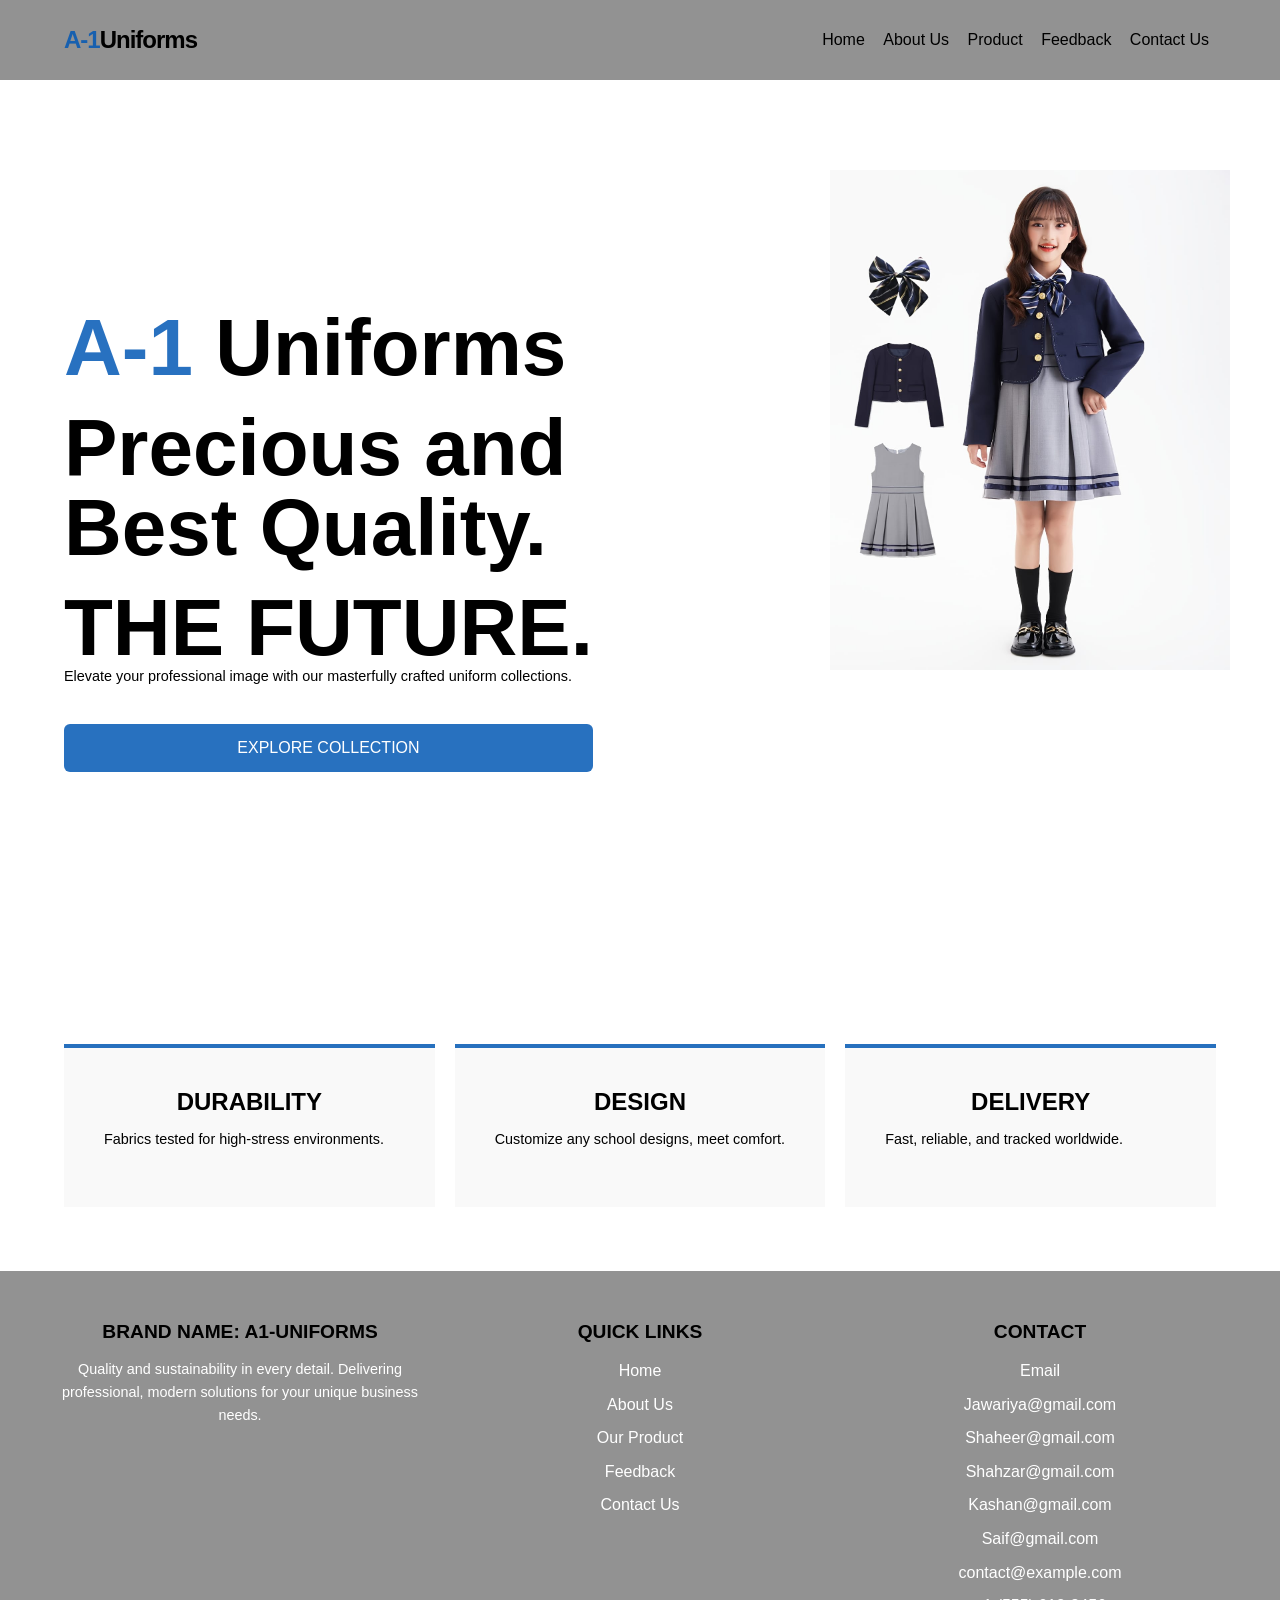
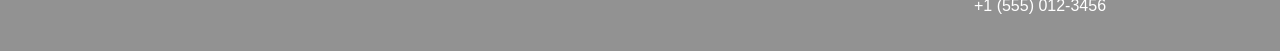
<file: index.html>
<!DOCTYPE html>
<html lang="en">
<head>
    <meta charset="UTF-8">
    <meta name="viewport" content="width=device-width, initial-scale=1.0">
    <title>A-1 Uniforms | HomePage</title>
    <link rel="shortcut icon" href="./images/web logo.png" type="image/x-icon">
    <link rel="stylesheet" href="./style.css">
</head>
<body>
    <nav>
        <div class="logoo"><span>A-1</span>Uniforms</div>
        <div class="nav-links">
            <a href="./index.html">Home</a>
            <a href="./AboutUs.html">About Us</a>
             <a href="./product.html">Product</a>
              <a href="./feedback.html">Feedback</a>
            <a href="./contact.html">Contact Us</a>
        </div>
    </nav>
<div class="carousel-container">
     <div class="imagess" >
        <div class="slide slide1"><img src="./images/carousel 1.jpeg" alt=""  style="height: 400px; width: 400px;"></div>
        <div class="slide slide2"><img src="./images/carousel 2.jpeg" alt=""  style="height: 400px; width: 400px;"></div>
        <div class="slide slide3"><img src="./images/carousel 3.jpeg" alt=""  style="height: 500px; width: 400px;"></div>
         <div class="slide slide4"><img src="./images/carousel 4.jpeg" alt=""  style="height: 500px; width: 400px;"></div>
        

    </div>
</div>
    <header class="heroo">
        <div class="heroo-content">
            <h1 class="animatee-text"> <span>A-1</span> Uniforms</h1>
            <h1 class="animatee-text"><pre>Precious and
Best Quality.</pre> </h1>
            <h1 class="animatee-text">THE FUTURE.</h1>
            <p>Elevate your professional image with our masterfully crafted uniform collections.</p>
            <button class="pulse-btn"><a href="./product.html">EXPLORE COLLECTION</a>
                 </button>
        </div>
    </header>

    <section class="features">
        <div class="card">
            <h2>DURABILITY</h2>
            <p>Fabrics tested for high-stress environments.</p>
        </div>
        <div class="card">
            <h2>DESIGN</h2>
            <p>Customize any school designs, meet comfort.</p>
        </div>
        <div class="card">
            <h2>DELIVERY</h2>
            <p>Fast, reliable, and tracked worldwide.</p>
        </div>
          </section>

       <footer class="footer-container">
  <div class="footer-row">
    <div class="footer-column">
      <h3>Brand Name: A1-Uniforms</h3>
      <p>Quality and sustainability in every detail. Delivering professional, modern solutions for your unique business needs.</p>
    </div>

  <div class="footer-column">
      <h3>Quick Links</h3>
      <ul>
       <li><a href="http://127.0.0.1:5500/project/e/home.html" style="color: white; text-decoration: none;"> Home </a></li> 
        <li><a href="http://127.0.0.1:5500/project/e/AboutUs.html" style="color: white; text-decoration: none;"> About Us </a></li>
        <li><a href="http://127.0.0.1:5500/project/e/product.html" style="color: white; text-decoration: none;"> Our Product </a></li>
        <li><a href="http://127.0.0.1:5500/project/e/feedback.html" style="color: white; text-decoration: none;"> Feedback </a></li>
        <li><a href="http://127.0.0.1:5500/project/e/contact.html" style="color: white; text-decoration: none;"> Contact Us</a></li>
      </ul>
    </div>

    <div class="footer-column">
      <h3>Contact</h3>
      <ul>
        <li>Email 
            <li>  Jawariya@gmail.com  <li>
               <li> Shaheer@gmail.com</li>
                <li>Shahzar@gmail.com</li>
                 <li>Kashan@gmail.com</li>
                   <li>Saif@gmail.com</li>
            </li>
        
        <li>contact@example.com</li>
        <li>+1 (555) 012-3456</li>
      </ul>
    </div>
  </div>

</footer>
  

</body>
</html>
</file>
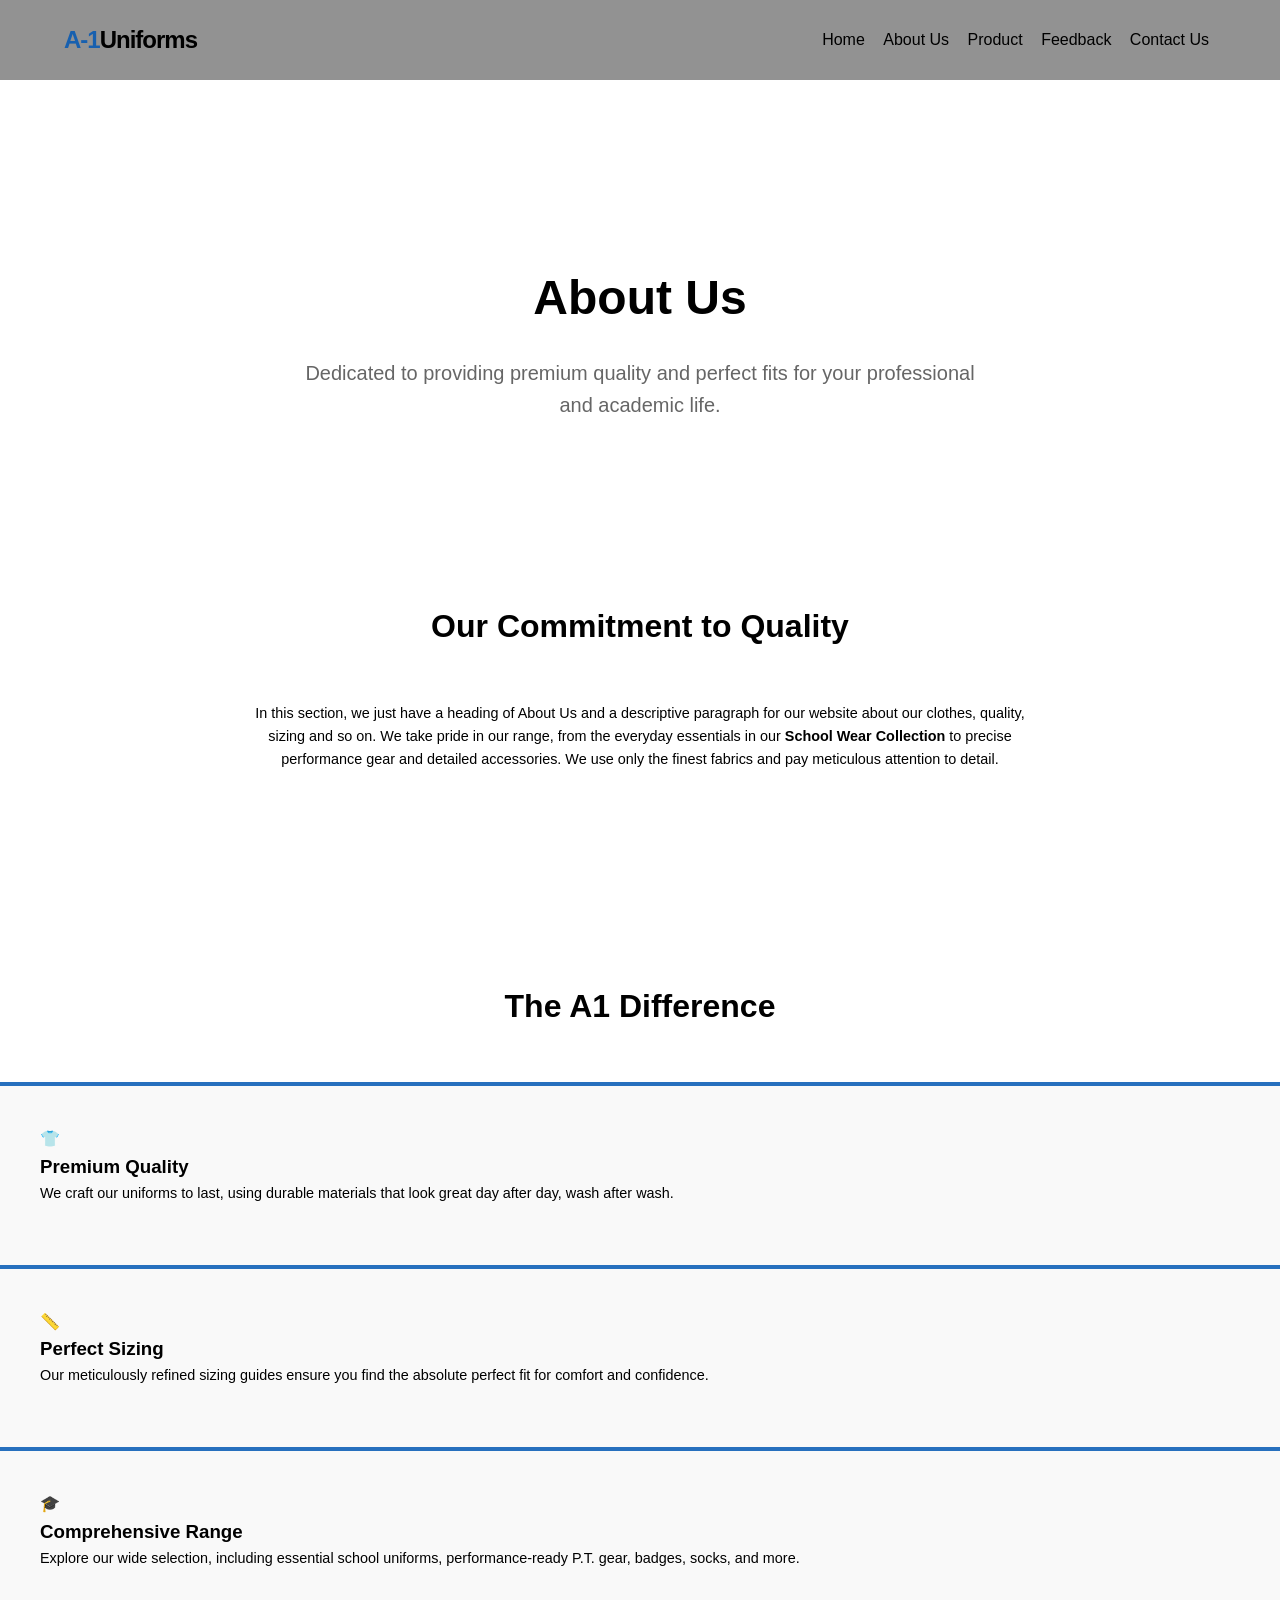
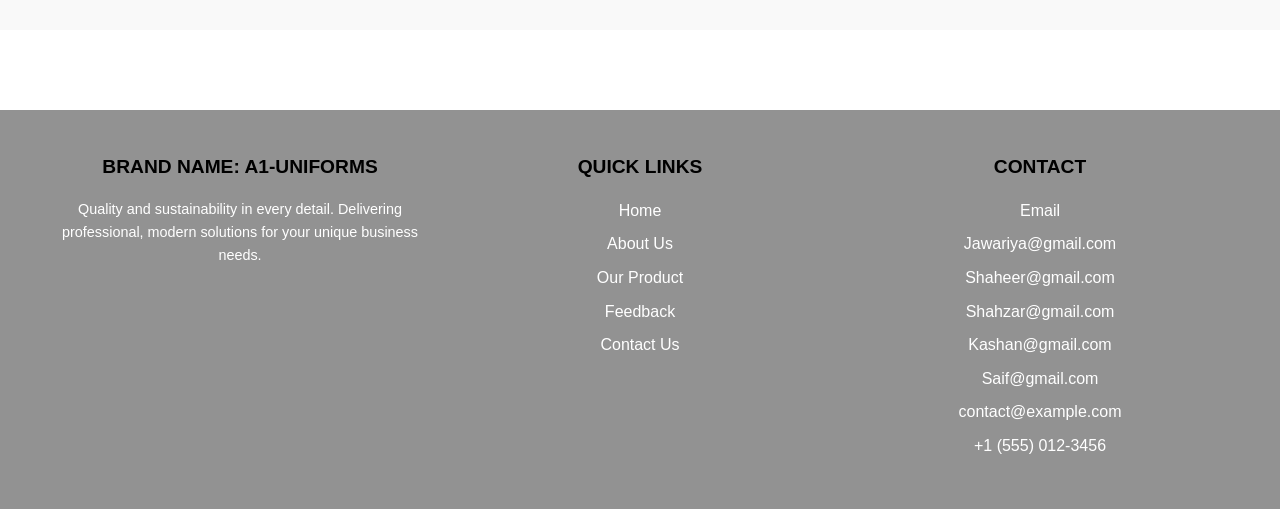
<file: AboutUs.html>
<!DOCTYPE html>
<html lang="en">
<head>
    <meta charset="UTF-8">
    <meta name="viewport" content="width=device-width, initial-scale=1.0">
    <title>A1 Uniforms - About Us</title>
    <link rel="stylesheet" href="./style.css">
</head>
<body class="bo">
    <nav>
        <div class="logoo"><span>A-1</span>Uniforms</div>
        <div class="nav-links">
           <a href="./index.html">Home</a>
            <a href="./AboutUs.html">About Us</a>
             <a href="./product.html">Product</a>
              <a href="./feedback.html">Feedback</a>
            <a href="./contact.html">Contact Us</a>
        </div>
    </nav>
    <main>
        <section class="hero container">
            <h1 class="hero-title animate-in">About Us</h1>
            <p class="hero-subtitle animate-in">Dedicated to providing premium quality and perfect fits for your professional and academic life.</p>
        </section>

        <section class="main-section light-bg animate-in">
            <div class="container desc-text">
                <h2 class="section-heading">Our Commitment to Quality</h2>
                <p>In this section, we just have a heading of About Us and a descriptive paragraph for our website about our clothes, quality, sizing and so on. We take pride in our range, from the everyday essentials in our <span style="font-weight: 600;">School Wear Collection</span> to precise performance gear and detailed accessories. We use only the finest fabrics and pay meticulous attention to detail.</p>
            </div>
        </section>

        <section class="main-section animate-in">
            <div class="container">
                <h2 class="section-heading">The A1 Difference</h2>
                <div class="card-container">
                    <div class="card">
                        <div class="card-icon">&#128085;</div> <h3 class="card-title">Premium Quality</h3>
                        <p>We craft our uniforms to last, using durable materials that look great day after day, wash after wash.</p>
                    </div>
                    <div class="card">
                        <div class="card-icon">&#128207;</div> <h3 class="card-title">Perfect Sizing</h3>
                        <p>Our meticulously refined sizing guides ensure you find the absolute perfect fit for comfort and confidence.</p>
                    </div>
                    <div class="card">
                        <div class="card-icon">&#127891;</div> <h3 class="card-title">Comprehensive Range</h3>
                        <p>Explore our wide selection, including essential school uniforms, performance-ready P.T. gear, badges, socks, and more.</p>
                    </div>
                </div>
            </div>
        </section>
    </main>
    <script>
        document.addEventListener('DOMContentLoaded', function() {
            const animatedElements = document.querySelectorAll('.animate-in, .hero-title, .card');
            
            const observerOptions = {
                root: null, // use the viewport
                threshold: 0.1 // trigger when 10% of element is visible
            };

            const observerCallback = (entries, observer) => {
                entries.forEach(entry => {
                    if (entry.isIntersecting) {
                        entry.target.classList.add('active');
                        // Optional: Stop observing after it has animated in once
                        observer.unobserve(entry.target); 
                    }
                });
            };

            const observer = new IntersectionObserver(observerCallback, observerOptions);

            animatedElements.forEach(element => {
                observer.observe(element);
            });
        });
    </script>
<footer>
  <div class="footer-row">
    <div class="footer-column">
      <h3>Brand Name: A1-Uniforms</h3>
      <p>Quality and sustainability in every detail. Delivering professional, modern solutions for your unique business needs.</p>
    </div>

  <div class="footer-column">
      <h3>Quick Links</h3>
      <ul>
       <li><a href="http://127.0.0.1:5500/project/e/home.html" style="color: white; text-decoration: none;"> Home </a></li> 
        <li><a href="http://127.0.0.1:5500/project/e/AboutUs.html" style="color: white; text-decoration: none;"> About Us </a></li>
        <li><a href="http://127.0.0.1:5500/project/e/product.html" style="color: white; text-decoration: none;"> Our Product </a></li>
        <li><a href="http://127.0.0.1:5500/project/e/feedback.html" style="color: white; text-decoration: none;"> Feedback </a></li>
        <li><a href="http://127.0.0.1:5500/project/e/contact.html" style="color: white; text-decoration: none;"> Contact Us</a></li>
      </ul>
    </div>

    <div class="footer-column">
      <h3>Contact</h3>
      <ul>
        <li>Email 
            <li>  Jawariya@gmail.com  <li>
               <li> Shaheer@gmail.com</li>
                <li>Shahzar@gmail.com</li>
                 <li>Kashan@gmail.com</li>
                   <li>Saif@gmail.com</li>
            </li>
        
        <li>contact@example.com</li>
        <li>+1 (555) 012-3456</li>
      </ul>
    </div>
  </div>

</footer>
  
</body>
</html>
</file>
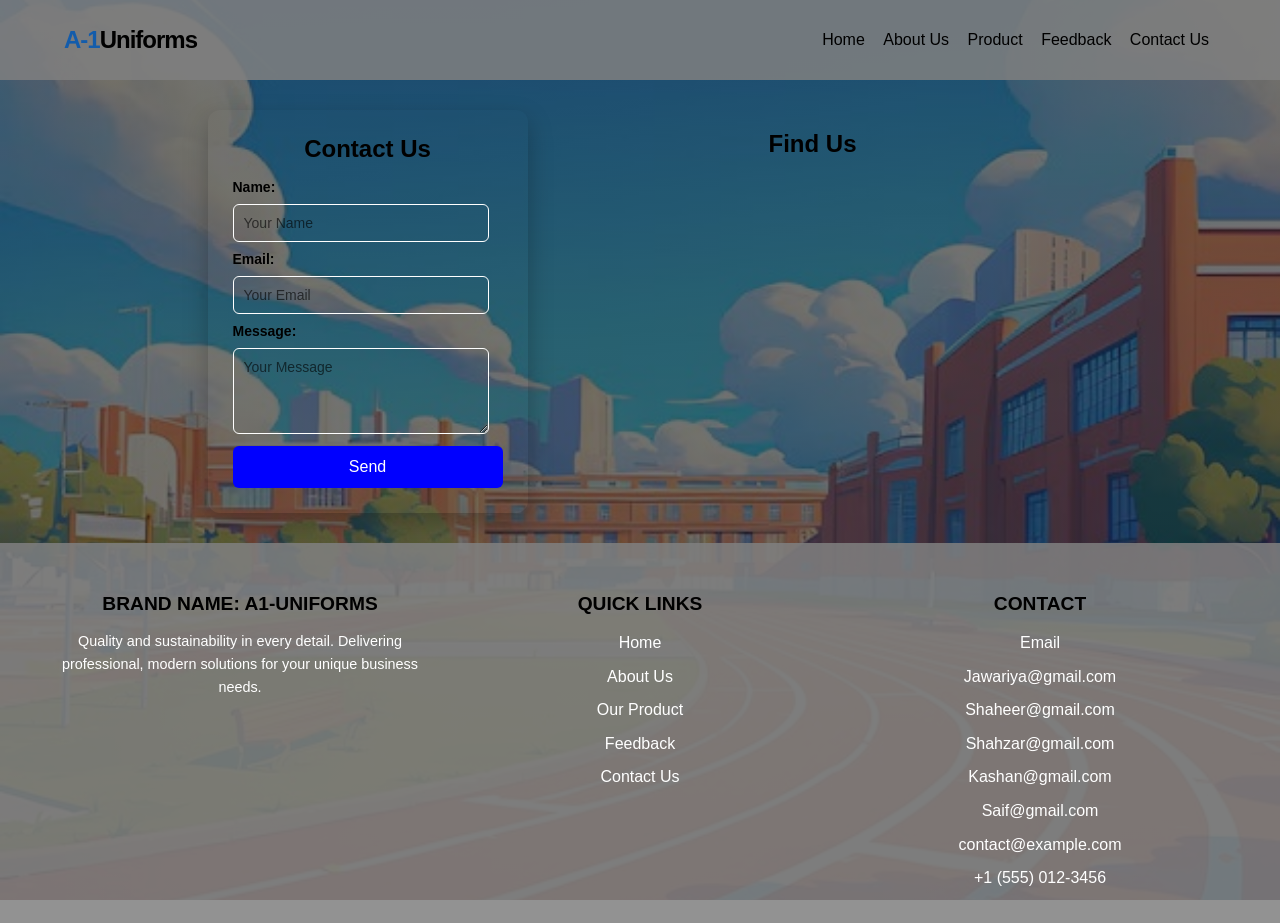
<file: contact.html>
<!DOCTYPE html>
<html lang="en">
<head>
<meta charset="UTF-8">
<meta name="viewport" content="width=device-width, initial-scale=1.0">
<link rel="stylesheet" href="style.css">
<title>A-1 Uniforms | ContactPage</title>
 <link rel="shortcut icon" href="./images/web logo.png" type="image/x-icon">
</head>
<body class="bodyyy">

  <nav>
    <div class="logoo"><span>A-1</span>Uniforms</div>
    <div class="nav-links">
       <a href="./index.html">Home</a>
        <a href="./AboutUs.html">About Us</a>
         <a href="./product.html">Product</a>
          <a href="./feedback.html">Feedback</a>
        <a href="./contact.html">Contact Us</a>
    </div>
</nav>

<div class="containerr">

    <!-- Contact Form -->
    <div class="form-containerr">
        <h2>Contact Us</h2>
        <form action="#" method="POST">

            <label for="name"><b>Name:</b></label>
            <input type="text" id="name" name="name" placeholder="Your Name" required>

            <label for="email"><b>Email:</b></label>
            <input type="email" id="email" name="email" placeholder="Your Email" required>

            <label for="message"><b>Message:</b></label>
            <textarea id="message" name="message" rows="4" placeholder="Your Message" required></textarea>

            <button type="submit" class="btnn">Send</button>

        </form>
    </div>

    <!-- Map -->
    <div class="map-containerr">
        <h2>Find Us</h2>
        <iframe 
            src="https://www.google.com/maps?q=Aptech%20Garden%20Center%20Karachi&output=embed"
            loading="lazy">
        </iframe>
    </div>

</div>

<footer class="footer-container">
  <div class="footer-row">
    <div class="footer-column">
      <h3>Brand Name: A1-Uniforms</h3>
      <p>Quality and sustainability in every detail. Delivering professional, modern solutions for your unique business needs.</p>
    </div>

    <div class="footer-column">
      <h3>Quick Links</h3>
      <ul>
        <li><a href="http://127.0.0.1:5500/project/e/home.html" style="color: white; text-decoration: none;"> Home </a></li> 
        <li><a href="" style="color: white; text-decoration: none;"> About Us </a></li>
        <li><a href="http://127.0.0.1:5500/project/e/product.html" style="color: white; text-decoration: none;"> Our Product </a></li>
        <li><a href="http://127.0.0.1:5500/project/e/feedback.html" style="color: white; text-decoration: none;"> Feedback </a></li>
        <li><a href="http://127.0.0.1:5500/project/e/contact.html" style="color: white; text-decoration: none;"> Contact Us</a></li>
      </ul>
    </div>

    <div class="footer-column">
      <h3>Contact</h3>
      <ul>
        <li>Email 
            <li>  Jawariya@gmail.com  <li>
               <li> Shaheer@gmail.com</li>
                <li>Shahzar@gmail.com</li>
                 <li>Kashan@gmail.com</li>
                   <li>Saif@gmail.com</li>
            </li>
        
        <li>contact@example.com</li>
        <li>+1 (555) 012-3456</li>
      </ul>
    </div>
  </div>

</footer>
  

</body>
</html>
</file>
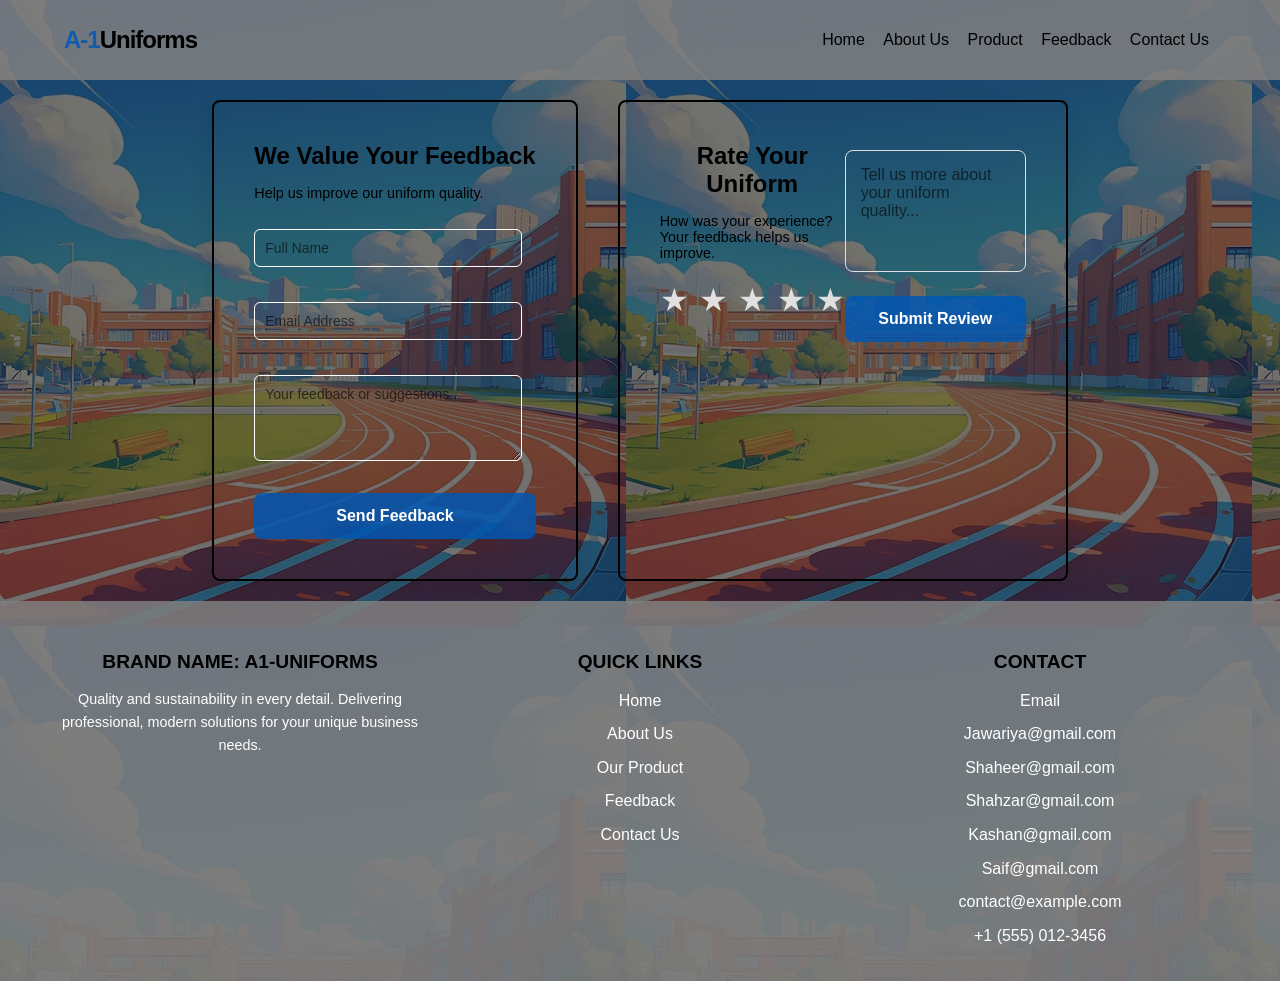
<file: feedback.html>
<!DOCTYPE html>
<html lang="en">
<head>
    <meta charset="UTF-8">
    <meta name="viewport" content="width=device-width, initial-scale=1.0">
    <title>A-1 Uniforms | FeedbackPage</title>
     <link rel="shortcut icon" href="./images/web logo.png" type="image/x-icon">
     <link rel="stylesheet" href="./style.css">
     
</head>
<body class="bodyy">

    <nav>
        <div class="logoo"><span>A-1</span>Uniforms</div>
        <div class="nav-links">
          <a href="./index.html">Home</a>
            <a href="./AboutUs.html">About Us</a>
             <a href="./product.html">Product</a>
              <a href="./feedback.html">Feedback</a>
            <a href="./contact.html">Contact Us</a>
        </div>
    </nav>

    <div class="alignment">
<div class="form-wrapper">
    <div class="feedback-card">
        <h2>We Value Your Feedback</h2>
        <p>Help us improve our uniform quality.</p>
        
        <form id="feedbackForm">
            <div class="input-group">
                <input type="text" id="name" placeholder="Full Name" required>
            </div>
            <div class="input-group">
                <input type="email" id="email" placeholder="Email Address" required>
            </div>
            <div class="input-group">
                <textarea id="message" placeholder="Your feedback or suggestions..." rows="4" required></textarea>
            </div>
            <button type="submit" class="submit-btn">Send Feedback</button>
        </form>
    </div>
</div>


<div class="feedback-container">
    <div class="boody">
    <h2>Rate Your Uniform</h2>
    <p>How was your experience? Your feedback helps us improve.</p>

    <div class="star-rating">
        <input type="radio" id="star5" name="rating" value="5"><label for="star5">★</label>
        <input type="radio" id="star4" name="rating" value="4"><label for="star4">★</label>
        <input type="radio" id="star3" name="rating" value="3"><label for="star3">★</label>
        <input type="radio" id="star2" name="rating" value="2"><label for="star2">★</label>
        <input type="radio" id="star1" name="rating" value="1"><label for="star1">★</label>
    </div>
</div>
    <form>
        <textarea class="textareaa" placeholder="Tell us more about your uniform quality..." rows="5" ></textarea>
        <button type="submit" class="submit-btn">Submit Review</button>
    </form>
</div>
</div>
 <footer class="footer-container">
  <div class="footer-row">
    <div class="footer-column">
      <h3>Brand Name: A1-Uniforms</h3>
      <p>Quality and sustainability in every detail. Delivering professional, modern solutions for your unique business needs.</p>
    </div>
<div class="footer-column">
      <h3>Quick Links</h3>
      <ul>
        <li><a href="http://127.0.0.1:5500/project/e/home.html" style="color: white; text-decoration: none;"> Home </a></li> 
        <li><a href="" style="color: white; text-decoration: none;"> About Us </a></li>
        <li><a href="http://127.0.0.1:5500/project/e/product.html" style="color: white; text-decoration: none;"> Our Product </a></li>
        <li><a href="http://127.0.0.1:5500/project/e/feedback.html" style="color: white; text-decoration: none;"> Feedback </a></li>
        <li><a href="http://127.0.0.1:5500/project/e/contact.html" style="color: white; text-decoration: none;"> Contact Us</a></li>
      </ul>
    </div>
 <div class="footer-column">
      <h3>Contact</h3>
      <ul>
        <li>Email 
            <li>  Jawariya@gmail.com  <li>
               <li> Shaheer@gmail.com</li>
                <li>Shahzar@gmail.com</li>
                 <li>Kashan@gmail.com</li>
                   <li>Saif@gmail.com</li>
            </li>
        
        <li>contact@example.com</li>
        <li>+1 (555) 012-3456</li>
      </ul>
    </div>
  </div>

 
</footer>
  

</body>
</html>
</file>
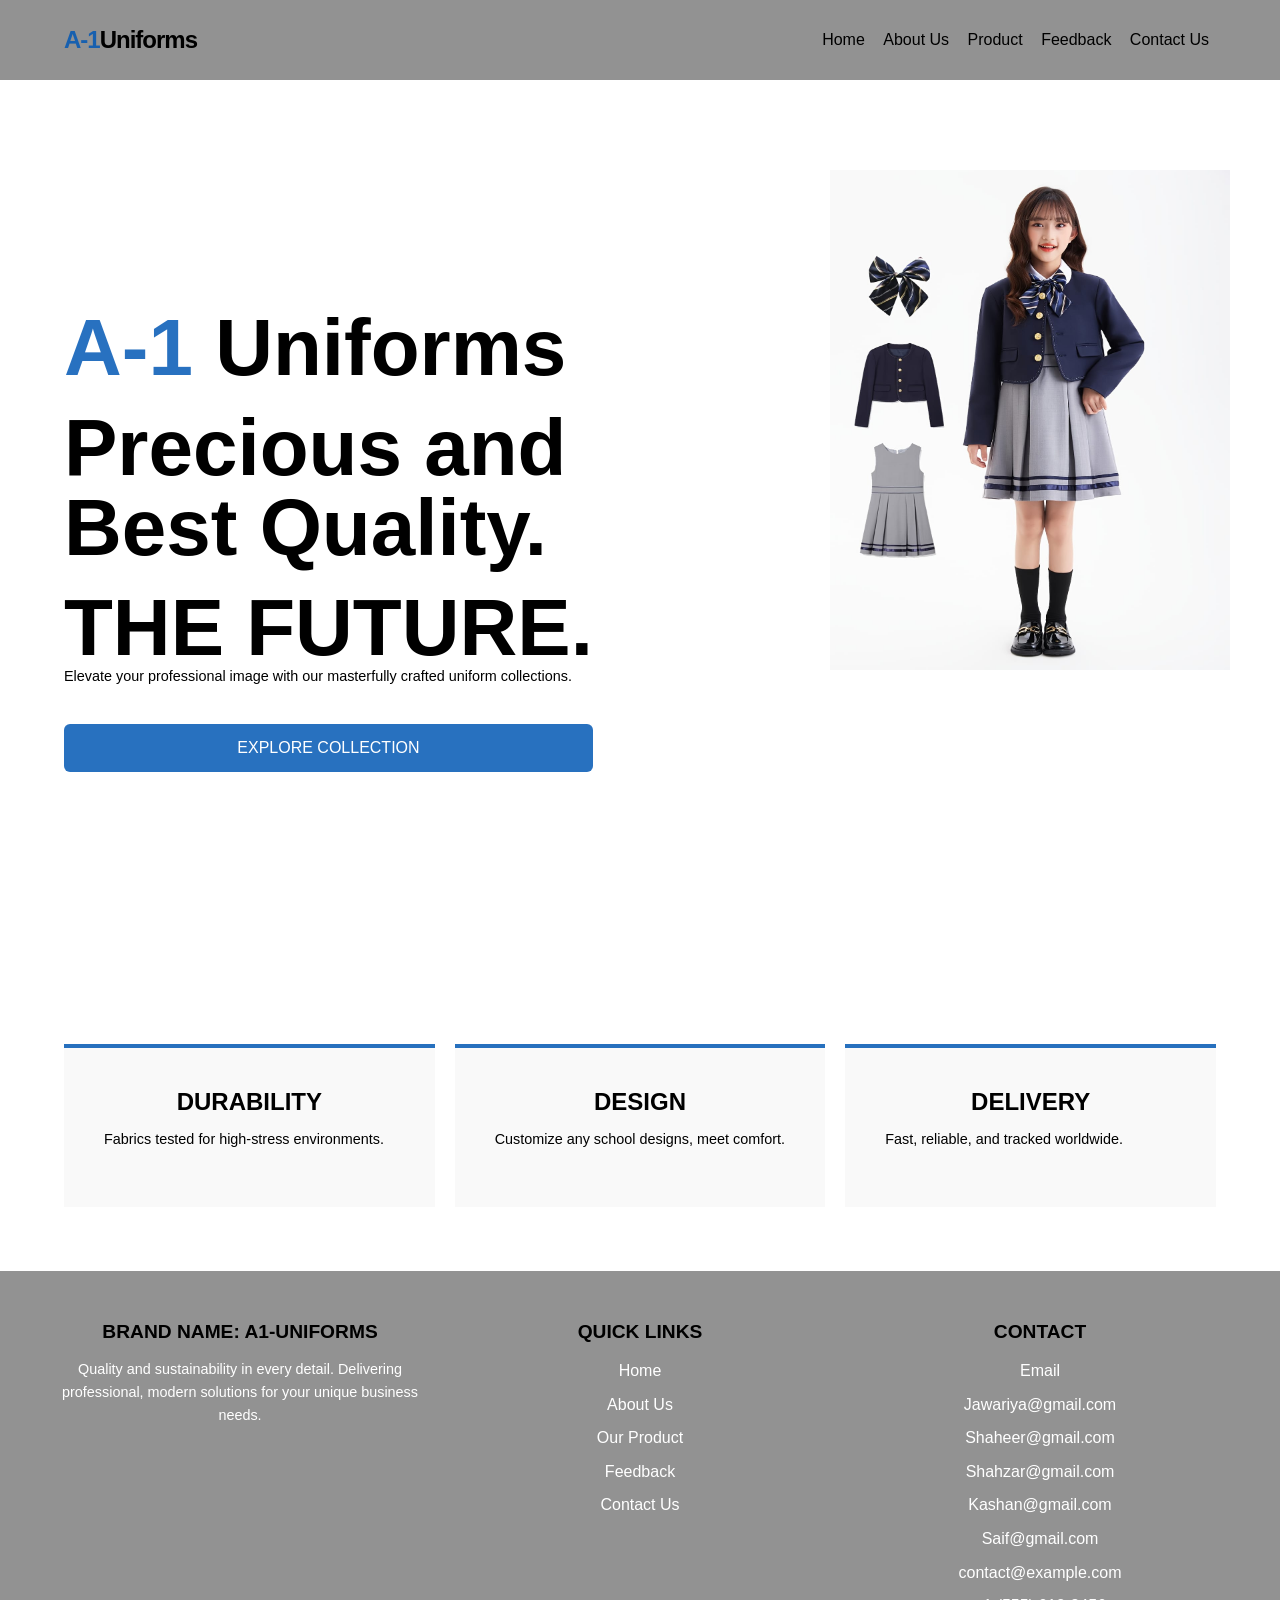
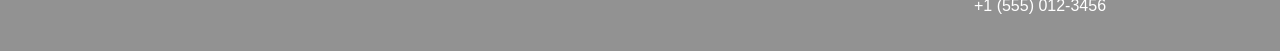
<file: home.html>
<!DOCTYPE html>
<html lang="en">
<head>
    <meta charset="UTF-8">
    <meta name="viewport" content="width=device-width, initial-scale=1.0">
    <title>A-1 Uniforms | HomePage</title>
    <link rel="shortcut icon" href="./images/web logo.png" type="image/x-icon">
    <link rel="stylesheet" href="./style.css">
</head>
<body>
    <nav>
        <div class="logoo"><span>A-1</span>Uniforms</div>
        <div class="nav-links">
            <a href="http://127.0.0.1:5500/project/e/home.html">Home</a>
            <a href="http://127.0.0.1:5500/project/e/AboutUs.html">About Us</a>
             <a href="http://127.0.0.1:5500/project/e/product.html">Product</a>
              <a href="http://127.0.0.1:5500/project/e/feedback.html">Feedback</a>
            <a href="http://127.0.0.1:5500/project/e/contact.html">Contact Us</a>
        </div>
    </nav>
<div class="carousel-container">
     <div class="imagess" >
        <div class="slide slide1"><img src="./images/carousel 1.jpeg" alt=""  style="height: 400px; width: 400px;"></div>
        <div class="slide slide2"><img src="./images/carousel 2.jpeg" alt=""  style="height: 400px; width: 400px;"></div>
        <div class="slide slide3"><img src="./images/carousel 3.jpeg" alt=""  style="height: 500px; width: 400px;"></div>
         <div class="slide slide4"><img src="./images/carousel 4.jpeg" alt=""  style="height: 500px; width: 400px;"></div>
        

    </div>
</div>
    <header class="heroo">
        <div class="heroo-content">
            <h1 class="animatee-text"> <span>A-1</span> Uniforms</h1>
            <h1 class="animatee-text"><pre>Precious and
Best Quality.</pre> </h1>
            <h1 class="animatee-text">THE FUTURE.</h1>
            <p>Elevate your professional image with our masterfully crafted uniform collections.</p>
            <button class="pulse-btn"><a href="http://127.0.0.1:5500/project/e/product.html">EXPLORE COLLECTION</a>
                 </button>
        </div>
    </header>

    <section class="features">
        <div class="card">
            <h2>DURABILITY</h2>
            <p>Fabrics tested for high-stress environments.</p>
        </div>
        <div class="card">
            <h2>DESIGN</h2>
            <p>Customize any school designs, meet comfort.</p>
        </div>
        <div class="card">
            <h2>DELIVERY</h2>
            <p>Fast, reliable, and tracked worldwide.</p>
        </div>
          </section>

       <footer class="footer-container">
  <div class="footer-row">
    <div class="footer-column">
      <h3>Brand Name: A1-Uniforms</h3>
      <p>Quality and sustainability in every detail. Delivering professional, modern solutions for your unique business needs.</p>
    </div>

  <div class="footer-column">
      <h3>Quick Links</h3>
      <ul>
       <li><a href="http://127.0.0.1:5500/project/e/home.html" style="color: white; text-decoration: none;"> Home </a></li> 
        <li><a href="http://127.0.0.1:5500/project/e/AboutUs.html" style="color: white; text-decoration: none;"> About Us </a></li>
        <li><a href="http://127.0.0.1:5500/project/e/product.html" style="color: white; text-decoration: none;"> Our Product </a></li>
        <li><a href="http://127.0.0.1:5500/project/e/feedback.html" style="color: white; text-decoration: none;"> Feedback </a></li>
        <li><a href="http://127.0.0.1:5500/project/e/contact.html" style="color: white; text-decoration: none;"> Contact Us</a></li>
      </ul>
    </div>

    <div class="footer-column">
      <h3>Contact</h3>
      <ul>
        <li>Email 
            <li>  Jawariya@gmail.com  <li>
               <li> Shaheer@gmail.com</li>
                <li>Shahzar@gmail.com</li>
                 <li>Kashan@gmail.com</li>
                   <li>Saif@gmail.com</li>
            </li>
        
        <li>contact@example.com</li>
        <li>+1 (555) 012-3456</li>
      </ul>
    </div>
  </div>

</footer>
  

</body>
</html>
</file>
<file: style.css>
/* Color Palette: Grey/White Base + Electric Blue Accent */
:root {
    --bg-white: #ffffff;
    --dark-grey: rgb(128, 128, 128);
    --mid-grey: #e0e0e0;
    --accent: #0057b4d7; /* Electric Blue Accent for buttons/focus */
}

* {
     margin: 0;
      padding: 0;
       box-sizing: border-box;
        font-family: 'Inter', sans-serif;
     }

body { 
    background-color: var(--bg-white); 
    color: var(--dark-grey);
 }

/* Navigation */
nav { 
    display: flex; 
    justify-content: space-between;
     padding: 2rem 5%;
      align-items: center;
    background-color:var(--dark-grey) ;
    height: 80px;

     }
     nav a{
        padding: 7px;
        color: black;
        text-decoration: none;
     }

     nav a:hover{
        color:rgba(0, 0, 0, 0.692);
     }
.logoo { 
    font-weight: 900; 
    font-size: 1.5rem;
     letter-spacing: -1px;
     color: black;
     }

.logoo span { 
    color: var(--accent);
 }


/* Hero Animation - The "Movement" */
.heroo {
     height: 80vh;
      display: flex;
       align-items: center; 
       padding: 0 5%;
       color: black;
       
    }
.heroo-content h1 { 
    font-size: 5rem; 
    line-height: 1; 
    animation: slideUp 1s ease-out; 

}

/* 1. Container - Covers the whole screen */

.carousel-container {
    position: absolute; /* Changed from fixed */
    top: 0;
    left: 0;
    width: 100%;
    height: 100vh;
    z-index: -1; 
    overflow: hidden;
}




/* 2. Individual Slides */
.slide {
    position: absolute; /* Changed from fixed */
    width: 100%;
    height: 100%;
    animation: slideFade 15s infinite; 
    margin-top: 170px;
    margin-left: 830px;
}


/* 3. Image Assignments (Check your file names!) */
.slide1 { 
    animation-delay: 0s;
   
}
.slide2 { 
  
    animation-delay: 5s; 
   
}
.slide3 { 
     
    animation-delay: 15s;
    
}
.slide4 { 
     
    animation-delay: 10s;
    
}

/* 5. The Animation Logic */
@keyframes slideFade {
    0% { opacity: 0; }
    10% { opacity: 1; }  /* Fade in */
    33% { opacity: 1; }  /* Stay visible */
    43% { opacity: 0; }  /* Fade out */
    100% { opacity: 0; }
}

/* 6. Fix your Hero Section */
.heroo {
    background: transparent !important; 
    height: 100vh;
    display: flex;
    align-items: left;
    justify-content: left;
    position: relative; /* Added this to anchor the images */
}


.animatee-text span{
    color: var(--accent);
}


@keyframes slideUp {
    from { transform: translateY(50px); opacity: 0; }
    to { transform: translateY(0); opacity: 1; }
}

/* Pulse Button - Makes it look clickable */
.pulse-btn {
    background: var(--accent);
    color: white;
    padding: 15px 40px;
    border: none;
    cursor: pointer;
    margin-top: 20px;
    animation: pulse 2s infinite;
}
.pulse-btn a{
    text-decoration: none;
    color: #ffffff;
}
.pulse-btn:hover{
    background-color: #004591;
}

@keyframes pulse {
    0% { transform: scale(1); }
    50% { transform: scale(1.05); }
    100% { transform: scale(1); }
}

/* Feature Cards with Shadow Depth */
.features { display: grid; grid-template-columns: repeat(3, 1fr); gap: 20px; padding: 5%; }
.card { 
    background: #f9f9f9; 
    padding: 40px; 
    border-top: 4px solid var(--accent);
    transition: 0.4s;
    color: black;
}

.card:hover {
    background: rgba(128, 128, 128, 0.63);
  color: black;
    transform: translateY(-10px);
}  




.bodyy {
    
font-family: 'Segoe UI', sans-serif;
  background: linear-gradient(rgba(20,20,20,0.6), rgba(20,20,20,0.6)),
                url('./images/backgroundimage.png'); 
                position: sticky;
                
}

/* Entrance Animation */
.feedback-card {
   color: black;
    padding: 2.5rem;
    border-radius: 8px;
    box-shadow: 0 10px 25px rgba(0,0,0,0.1);
    width: 100%;
    max-width: 450px;
    animation: fadeInUp 0.8s ease-out forwards;
    border: 2px solid black;
}

.alignment{
    display: flex;
    justify-content: center;
    align-content: flex-end;
    gap: 40px;
    padding-top: 20px;
    padding-bottom: 20px;
}
@keyframes fadeInUp {
    from { opacity: 0; transform: translateY(20px); }
    to { opacity: 1; transform: translateY(0); }
}

h2 {
    color: var(--dark-grey);
    margin-bottom: 0.5rem;
}

p {
    color: var(--dark-grey);
    margin-bottom: 1.5rem;
    font-size: 0.9rem;
}

/* Input Styles */
.input-group { margin-bottom: 1.2rem; }

input, textarea {
    width: 100%;
    padding: 12px;
    border: 1px solid var(--mid-grey);
    border-radius: 4px;
    box-sizing: border-box;
    transition: border-color 0.3s ease, box-shadow 0.3s ease;
}

input:focus, textarea:focus {
    outline: none;
    border-color: var(--accent);
    box-shadow: 0 0 5px rgba(0, 87, 180, 0.2);
}

/* Button Styles */
.submit-btn {
    width: 100%;
    padding: 12px;
    background-color: var(--accent);
    color: var(--bg-white);
    border: none;
    border-radius: 4px;
    cursor: pointer;
    font-weight: bold;
    transition: transform 0.2s ease, background-color 0.3s ease;
}

.submit-btn:hover {
    transform: translateY(-2px);
    background-color: #004591; /* Slightly darker accent for hover */
}








.feedback-container {
   
    padding: 2.5rem;
    border-radius: 8px;
    box-shadow: 0 10px 25px rgba(0,0,0,0.1);
    width: 100%;
    max-width: 450px;
    animation: fadeInUp 0.8s ease-out forwards;
    border: 2px solid black;
    display: flex;
}

h2 { color: black; margin-bottom: 5px; }
p { color: black; margin-bottom: 20px; font-size: 0.9rem; }

/* Star Rating Animation */
.star-rating {
    display: flex;
    /* flex-direction: row-reverse; */
    justify-content: center;
    gap: 10px;
    margin-bottom: 20px;
    color: black;
}

.star-rating input {
     display: none; 
    }

.star-rating label {
    font-size: 2rem;
    color: var(--mid-grey);
    cursor: pointer;
    transition: transform 0.2s ease, color 0.2s ease;
}

.star-rating label:hover,
.star-rating label:hover ~ label {
    color: #ffcc00; /* Gold for hover */
    transform: scale(1.2);
}

.star-rating input:checked ~ label {
    color: #ffcc00;
}

/* Text Area */
.textareaa {
    width: 100%;
    padding: 15px;
    border: 1px solid var(--mid-grey);
    border-radius: 8px;
    box-sizing: border-box;
    margin-bottom: 20px;
    font-size: 1rem;
    resize: none;
    transition: border-color 0.3s;
}

.textareaa:focus {
    border-color: var(--accent);
    outline: none;
}

/* Button */
.submit-btn {
    width: 100%;
    padding: 14px;
    background-color: var(--accent);
    color: var(--bg-white);
    border: none;
    border-radius: 8px;
    font-weight: 600;
    cursor: pointer;
    transition: opacity 0.3s ease;
}

.submit-btn:hover {
    opacity: 0.9;
}





* {
    margin: 0;
    padding: 0;
    box-sizing: border-box;
    transition: .4s;
}

:root {
    --bg-white: #ffffff;
    --dark-grey: rgba(128, 128, 128, 0.856);
    --mid-grey: #e0e0e0;
    --accent: #0057b4d7;
}

.bodyyy {
    font-family: 'Segoe UI', Tahoma, sans-serif;
    display: flex;
    flex-direction: column;
    min-height: 100vh;

    background: linear-gradient(rgba(20,20,20,0.6), rgba(20,20,20,0.6)),
                url('./images/backgroundimage.png'); 
    background-size: cover;
    background-position: center;
    background-attachment: fixed;
}

nav { 
    display: flex; 
    justify-content: space-between;
    align-items: center;
    padding: 2rem 5%;
    background-color: var(--dark-grey);
    width: 100%;
}

nav a {
    padding: 7px;
    color: black;
    text-decoration: none;
}

nav a:hover {
    color: rgba(0, 0, 0, 0.692);
}

.logo { 
    font-weight: 900; 
    font-size: 1.5rem;
    letter-spacing: -1px;
    color: black;
}

.logo span { 
    color: var(--accent);
}

.containerr{
    flex: 1;
    display: flex;
    justify-content: center;
    gap: 25px;
    flex-wrap: wrap;
    padding: 30px;

}

.form-containerr {
    background: none;
    padding: 25px;
    border-radius: 12px;
    width: 320px;
    box-shadow: 0 10px 25px rgba(0,0,0,0.25);
}

.map-containerr {
    width: 520px;
    padding: 20px;
}

h2 {
    text-align: center;
    margin-bottom: 15px;
    color: black;
}

label {
    font-size: 14px;
    color: black;
}

 input, textarea {
    width: 95%;
    padding: 10px;
    margin: 8px 0;
    border: 1px solid white;
    border-radius: 6px;
    font-size: 14px;
    background: none;
    color: black; 
}

input::placeholder,
textarea::placeholder {
    color: rgba(0, 0, 0, 0.6); }

    input:focus, textarea:focus {
    outline: none;
    border-color: black;
    background: white;
    color: black;
}

button {
    width: 100%;
    padding: 12px;
    background: blue;
    color: white;
    border-radius: 6px;
    font-size: 16px;
    border: none;
    cursor: pointer;
}

button:hover {
    background:#004591;
}

iframe {
    width: 100%;
    height: 300px;
    border: 0;
    border-radius: 8px;
}

footer {
    text-align: center;
    padding: 2rem;
    background-color: var(--dark-grey);
    color: black;
    width: 100%;
}

@media (max-width: 900px) {
    .map-container,
    .form-container {
        width: 100%;
    }
}




.footer-container {
    background-color: var(--dark-grey);
    color: black;
    padding: 40px 20px;
    font-family: Arial, sans-serif;
    position: sticky;
    height: 380px;
  }

  .footer-row {
    display: flex;
    flex-wrap: wrap;
    justify-content: space-between;
    max-width: 1200px;
    margin: 0 auto;
  }

  .footer-column {
    flex: 1;
    min-width: 250px;
    margin: 10px;
  }

  .footer-column h3 {
    font-size: 1.2rem;
    margin-bottom: 15px;
    text-transform: uppercase;
  }


  .footer-column p, .footer-column ul {
    color: white;
    line-height: 1.6;
    list-style: none;
    padding: 0;
  }

  .footer-column ul li {
    margin-bottom: 8px;
  }

  .footer-bottom {
    text-align: center;
    border-top: 1px solid #34495e;
    padding-top: 20px;
    margin-top: 20px;
    color: #7f8c8d;
    font-size: 0.9rem;
  }




  
.bod {
 background-color: rgba(128, 128, 128, 0.664);
  font-family: Arial, sans-serif;
}

h1{
    color: black;
    margin-top: 20px;
}
.filter-box {
  display: flex;
  justify-content: center;
  margin: 30px 0;
}

#categoryFilter {
  padding: 10px 20px;
  border-radius: 25px;
  border: none;
  background: #1e293b;
  color: white;
  font-size: 16px;
  cursor: pointer;
}

select {
    background-color: #28a745; 
    color: white;              
    padding: 8px 15px;
    border-radius: 5px;
    border: 1px solid #ccc;
    cursor: pointer;
    font-weight: bold;
}

select:hover {
    background-color: #218838;
}

.product-container {
    display: grid;
    grid-template-columns: repeat(4, 1fr); 
    gap: 20px; 
  padding: 20px;
}

.cardd {
  background: #fff;
  border-radius: 10px;
  overflow: hidden;
  transition: 0.3s;
  box-shadow: 0 2px 8px rgba(0,0,0,0.1);
}

.cardd:hover {
  transform: translateY(-5px);
}

.img-box img {
  width: 100%;
  height: 180px;
  object-fit: cover;
}


.content {
  padding-top: 3px;         
  background: #f5f5f5;
  line-height: 1.2;      
}


.content h3 {
  font-size: 14px;       
  margin: 5px 0;
  height: 15px;        
  overflow: hidden;
}


.price {
  color: #ff6a00;
  font-weight: bold;
  font-size: 15px;
  margin: 4px 0;
}

.content button {
  margin-top: 6px;
  padding: 5px 10px;      
  font-size: 12px;
  border: none;
  background: #007bff;
  color: white;
  border-radius: 20px;
  cursor: pointer;
}

.content button:hover {
  background: #0056b3;
}
.hidden{
  display:none !important;
}

.modal {
    display: none; /* Default hidden */
    position: fixed;
    z-index: 1000;
    left: 0;
    top: 0;
    width: 100%;
    height: 100%;
    background-color: rgba(0,0,0,0.7);
    backdrop-filter: blur(5px);
}

.modal-content {
    background-color: #fff;  
    position: relative;
    animation: slideDown 0.3s ease-out;
    width: 100% !important;
    min-height: 100% !important;
    max-width: 100% !important;
    margin: 0 !important;
    padding: 40px !important;
    border-radius: 0 !important; 
    display: flex;
    flex-wrap: wrap;
    justify-content: center;
}

@keyframes slideDown {
    from { transform: translateY(-50px); opacity: 0; }
    to { transform: translateY(0); opacity: 1; }
}

.close-btn {
    position: fixed !important; 
    top: 20px !important;
    right: 30px !important;
    font-size: 45px !important; 
    color: #333 !important;     
    font-weight: bold;
    cursor: pointer;
    z-index: 20000 !important;   
    background: #f0f0f0;         
    width: 55px;
    height: 55px;
    border-radius: 50%;
    display: flex;
    align-items: center;
    justify-content: center;
}

.modal-body {
    display: flex;
    gap: 30px;
    padding: 20px;
}

.modal-image img {
    width: 300px;
    height: 400px;
    object-fit: cover;
    border-radius: 10px;
}

.modal-info h2 { margin-top: 0; color: #2c3e50; }

.category-tag {
    background: #f0f0f0;
    display: inline-block;
    padding: 5px 12px;
    border-radius: 20px;
    font-size: 0.8rem;
}

.price { font-size: 1.5rem; color:orange; font-weight: bold; }

.size-options span {
    border: 1px solid #ddd;
    padding: 5px 10px;
    margin-right: 5px;
    cursor: pointer;
    border-radius: 5px;
}

.size-options span:hover { background: #2c3e50; color: #fff; }

.add-to-cart-btn {
  background: #27ae60;
    color: white;
    border: none;
    padding: 12px 25px;
    border-radius: 5px;
    cursor: pointer;
    width: 100%;
    margin-top: 20px;
    font-size: 1rem;
}

#productModal {
    display: none; 
    position: fixed !important; 
    top: 0 !important; 
    left: 0 !important; 
    width: 100vw !important; 
    height: 100vh !important; 
    background: white !important; 
    z-index: 999999 !important; 
    margin: 0 !important;
    padding: 0 !important;
    border: none !important;
    overflow-y: auto;
}

.bo {
            font-family: 'Poppins', sans-serif;
            color: var(--text-color);
            line-height: 1.6;
            overflow-x: hidden;
            background-color: var(--light-bg);
        }

         .containerrr {
            max-width: 1200px;
            margin: 0 auto;
            padding: 0 20px;
        }



        .hero {
            padding: 160px 0 100px;
            background-color: var(--white);
            text-align: center;
        }

        .hero-title {
            font-size: 48px;
            font-weight: 700;
            color: var(--primary-blue);
            margin-bottom: 20px;
            display: inline-block;
            position: relative;
        }

        /* Animated underline for the title */
        .hero-title::after {
            content: '';
            position: absolute;
            left: 0;
            bottom: -5px;
            width: 0;
            height: 4px;
            background-color: var(--accent-blue);
            transition: width 0.6s ease 0.4s; /* delays start */
        }

        .hero-title.active::after {
            width: 100%;
        }

        .hero-subtitle {
            font-size: 20px;
            max-width: 700px;
            margin: 0 auto;
            color: #666;
        }

        /* Main Content Sections */
        .main-section {
            padding: 80px 0;
        }

        .main-section.light-bg {
            background-color: var(--light-bg);
        }

        .section-heading {
            text-align: center;
            font-size: 32px;
            color: var(--primary-blue);
            margin-bottom: 50px;
        }

        /* Content Paragraph Styling, using phrases from hand-written image_2.png */
        .desc-text {
            max-width: 800px;
            margin: 0 auto 50px;
            text-align: center;
        }

        /* Content Cards with staggering animations */
        .carddd-container {
            display: grid;
            grid-template-columns: repeat(auto-fit, minmax(300px, 1fr));
            gap: 30px;
            margin-top: 50px;
        }

        .carddd {
            background-color: var(--white);
            padding: 40px;
            border-radius: 10px;
            box-shadow: var(--shadow);
            text-align: center;
            border: 2px solid transparent;
            transition: transform 0.3s ease, border-color 0.3s ease;
            opacity: 0;
            transform: translateY(30px);
    
        }

        .carddd.active {
            opacity: 1;
            transform: translateY(0);
            transition: opacity 0.6s ease, transform 0.6s ease;
        }

        /* Add dynamic delay for staggered card appearance */
        .carddd:nth-child(1).active { transition-delay: 0.1s; }
        .carddd:nth-child(2).active { transition-delay: 0.3s; }
        .carddd:nth-child(3).active { transition-delay: 0.5s; }

        .carddd:hover {
            transform: translateY(-5px);
            border-color: var(--accent-blue);
        }

        .carddd-icon {
            font-size: 48px;
            color: var(--accent-blue);
            margin-bottom: 20px;

        }

        .carddd-title {
            font-size: 20px;
            color: var(--primary-blue);
            margin-bottom: 15px;
        }

        /* Responsive design */
        @media (max-width: 768px) {
            .hero-title { font-size: 36px; }
            .hero-subtitle { font-size: 18px; }
            .section-heading { font-size: 28px; }
            nav ul { font-size: 14px; gap: 10px; }
        }

        /* Entrance Animation for general elements */
        .animate-in {
            opacity: 0;
            transform: translateY(20px);
            transition: opacity 0.6s ease, transform 0.6s ease;
        }

        .animate-in.active {
            opacity: 1;
            transform: translateY(0);
        }
   
        /* Tablet & Smaller Desktops (Max-width: 1024px) */
@media screen and (max-width: 1024px) {
    .slide {
        margin-left: 0 !important;
        display: flex;
        justify-content: center;
    }
    
    .slide img {
        width: 70% !important;
        height: auto !important;
    }

    .product-container {
        grid-template-columns: repeat(2, 1fr);
    }
}

/* Mobile Devices (Max-width: 768px) */
@media screen and (max-width: 768px) {
    /* 1. Reset Global Navigation */
    nav {
        flex-direction: column;
        height: auto;
        padding: 1rem;
        gap: 15px;
    }

    /* 2. Hero Section Adjustments */
    .heroo {
        height: auto;
        padding: 80px 20px 40px;
        text-align: center;
        justify-content: center;
    }

    .heroo-content h1 {
        font-size: 2.5rem;
    }

    .slide {
        position: relative; /* Change to relative so it flows in order */
        margin-left: 0 !important;
        margin-top: 30px;
        height: auto;
        display: flex;
        justify-content: center;
    }

    .slide img {
        width: 85% !important;
        height: auto !important;
    }

    /* 3. Grid & Flexbox Stacking (Features, Products, Forms, Footer) */
    .features, 
    .product-container, 
    .alignment, 
    .footer-row, 
    .containerr, 
    .modal-body {
        display: flex !important;
        flex-direction: column !important;
        align-items: center !important;
        grid-template-columns: 1fr !important;
        gap: 25px !important;
    }

    /* 4. Fix Fixed-Width Elements (Forms, Maps, Cards) */
    .form-containerr, 
    .map-containerr, 
    .card, 
    .cardd, 
    .carddd, 
    .feedback-card,
    .feedback-container {
        width: 100% !important;
        max-width: 100% !important;
        margin: 0 auto !important;
    }

    /* 5. Fix Footer Height & Positioning */
    .footer-container {
        height: auto !important;
        position: relative !important;
        padding: 40px 20px !important;
    }

    .footer-column {
        text-align: center;
        width: 100%;
        margin: 15px 0;
    }

    /* 6. Media & Iframes */
    iframe {
        width: 100% !important;
        height: 300px !important;
    }
}

/* Small Mobile Phones (Max-width: 480px) */
@media screen and (max-width: 480px) {
    .heroo-content h1 {
        font-size: 2rem;
    }

    .pulse-btn {
        width: 100%;
        padding: 12px 20px;
    }
    
    .star-rating label {
        font-size: 1.5rem;
    }
}
</file>
